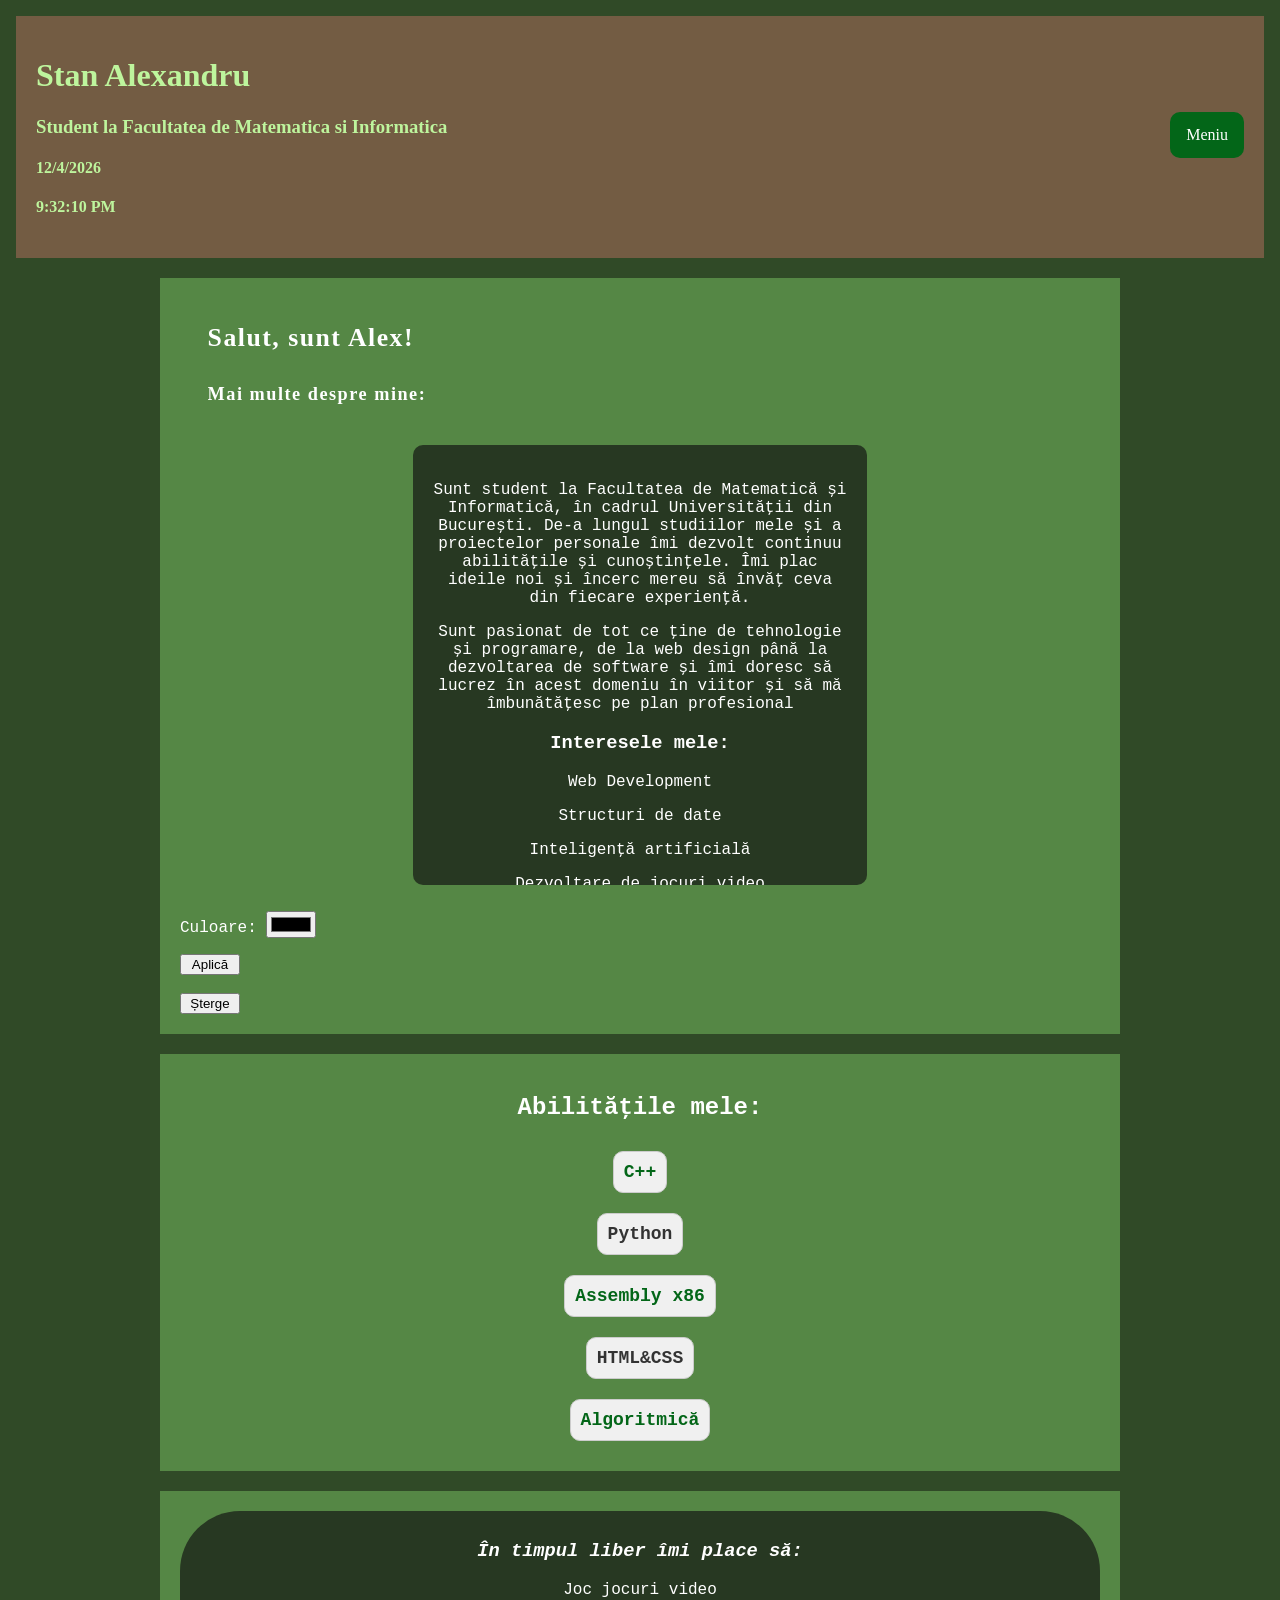
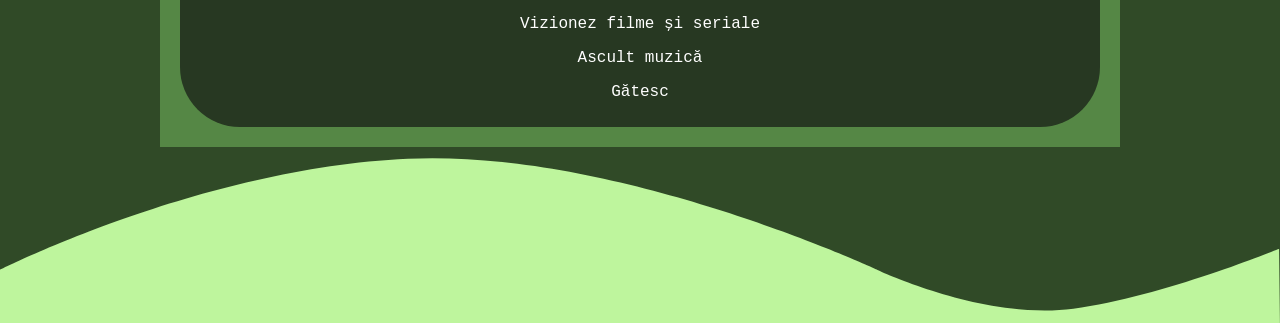
<file: index.html>
<!DOCTYPE html>
<html lang="ro">
<head>
  <link rel="stylesheet" href="style.css">
  <script type="text/javascript" src="p1.js"></script>
  <link rel="icon" type="image/x-icon" href="images/bijuciumeg.png">
  <meta name="viewport" content="width=device-width" >
  <meta charset="UTF-8">
  <title>Website Personal</title>
</head>
<body>
  <header>
    <div id="fade">
      <h1 >Stan Alexandru</h1>
      <h3 >Student la Facultatea de Matematica si Informatica</h3>
    </div>
    <nav>
  <div class="dropdown">
    <p class="dropbtn">Meniu</p>
    <div class="dropdown-content">
      <a href="index.html">Acasă</a>
      <a href="contact.html">Contact</a>
      <a href="gms.html">Jocuri</a>
      <a href="login.html">Login</a>
  </div>
  </div>
</nav>


</header>
<article id="article1">
  <section>
    <div class="big-box" id="nr1">
        <div class="left-box">
      <h1>Salut, sunt Alex!</h1>
      <h5>Mai multe despre mine:</h5>
    </div>
    <div class="container">
        <div class="little-box"><p>Sunt student la Facultatea de Matematică și Informatică, în cadrul Universității din București. De-a lungul studiilor mele și a proiectelor personale îmi dezvolt continuu abilitățile și cunoștințele. Îmi plac ideile noi și încerc mereu să învăț ceva din fiecare experiență.</p><p> Sunt pasionat de tot ce ține de tehnologie și programare, de la web design până la dezvoltarea de software și îmi doresc să lucrez în acest domeniu în viitor și să mă îmbunătățesc pe plan profesional</p>
            <h3>Interesele mele:</h3>
              <p>Web Development</p>
              <p>Structuri de date</p>
              <p>Inteligență artificială</p>
              <p>Dezvoltare de jocuri video</p>
              <p>Algoritmică</p>
        </div>
        
    </div>
    <p>
            <label for="culoare">Culoare: </label>
            <input type="color" id="culoare" required>
    </p>
    <button type="button" id="color">Aplică</button>
    <br>
    <button type="button" id="del">Șterge</button>
    </div>
    </section>
    <section>
      <div class="big-box">
        <div class="container">
        <h2>Abilitățile mele:</h2>
          <div class="pretty-box"><h2>C++</h2></div>
          <div class="pretty-box"><h2>Python</h2></div>
          <div class="pretty-box"><h2>Assembly x86</h2></div>
          <div class="pretty-box"><h2>HTML&CSS</h2></div>
          <div class="pretty-box"><h2>Algoritmică</h2></div>
      </div>
      </div>
    </section>
    <section>
      <div class="big-box">
        <div class="little-box3">
         <h3><em>În timpul liber îmi place să:</em></h3>
          
          <p>Joc jocuri video</p>
          <p>Vizionez filme și seriale</p>
          <p>Ascult muzică</p>
          <p>Gătesc</p>
          
          </div>
      </div>

      

    </section>
    
    </article>

<footer>
  <div id="wave">
  <svg  viewBox="0 0 1122 150" xmlns="http://www.w3.org/2000/svg">
 <path fill="#bef59d" d="m -3.0653499,109.18787
c 0,0 177.2506799,-90.490738 360.6845199,-98.908488 183.43384,-8.4177395 410.14982,96.804048 410.14982,96.804048 0,0 94.8085,45.24537 173.12857,34.72319 78.32004,-10.52217 180.34224,-52.610888 180.34224,-52.610888
l 1.0305,90.490738 -1129.4577587,-3.15665
z" stroke-width="1.0142"/>
</svg>
</div>


</footer>
</body>
</html>
</file>
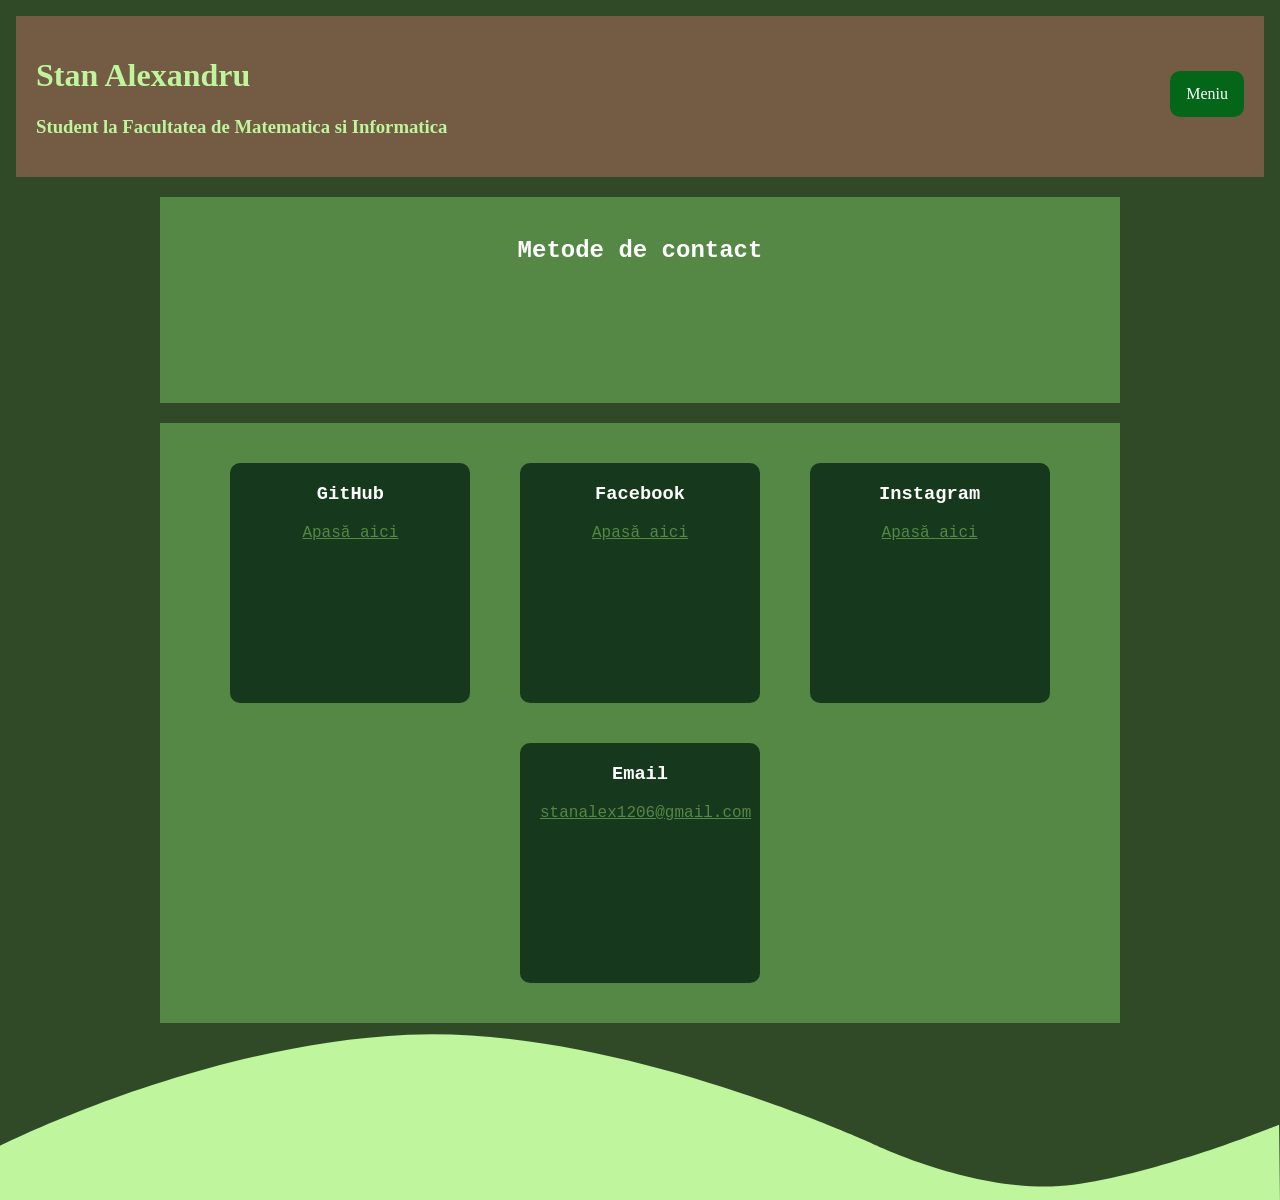
<file: contact.html>
<!DOCTYPE html>
<html lang="ro">
<head>
  <link rel="stylesheet" href="contact.css">
  <script type="text/javascript" src="p2.js"></script>
  <link rel="icon" type="image/x-icon" href="images/bijuciumeg.png">
  <meta name="viewport" content="width=device-width" >
  <meta charset="UTF-8">
  <title>Contact</title>
</head>
<body>
  <header>
    <div id="fade">
      <h1 >Stan Alexandru</h1>
      <h3 >Student la Facultatea de Matematica si Informatica</h3>
    </div>
    <nav>
  <div class="dropdown">
    <p class="dropbtn">Meniu</p>
    <div class="dropdown-content">
      <a href="index.html">Acasă</a>
      <a href="contact.html">Contact</a>
      <a href="gms.html">Jocuri</a>
      <a href="login.html">Login</a>
  </div>
  </div>
</nav>


</header>
  <article id="article1">
    <section>
      <div class="big-box">
        <h2>Metode de contact</h2>
        <div class="animation" id="animation1">
          
        </div>
      </div>
    </section>
    <section id="contact">
      <div class="big-box">
        <div class="contact-card">
          <h3>GitHub</h3>
          <p><a target="_blank" href="https://github.com/67Alex1206">Apasă aici</a></p>
        </div>
        <div class="contact-card">
          <h3>Facebook</h3>
          <p><a target="_blank" href="https://www.facebook.com/StanAlex06">Apasă aici</a></p>
        </div>
        
        <div class="contact-card">
          <h3>Instagram</h3>
          <p><a target="_blank" href="https://www.instagram.com/stanalex06">Apasă aici</a></p>
        </div>
        <div class="contact-card">
          <h3>Email</h3>
          <p><a target="_blank" href="mailto:stanalex1206@gmail.com">stanalex1206@gmail.com</a></p>
        </div>
      </div>
    </section>
  </article>
  <footer>
    <div id="wave">
  <svg  viewBox="0 0 1122 150" xmlns="http://www.w3.org/2000/svg">
 <path fill="#bef59d" d="m -3.0653499,109.18787
c 0,0 177.2506799,-90.490738 360.6845199,-98.908488 183.43384,-8.4177395 410.14982,96.804048 410.14982,96.804048 0,0 94.8085,45.24537 173.12857,34.72319 78.32004,-10.52217 180.34224,-52.610888 180.34224,-52.610888
l 1.0305,90.490738 -1129.4577587,-3.15665
z" stroke-width="1.0142"/>
</svg>
</div>
  </footer>
</body>
</html>
</file>
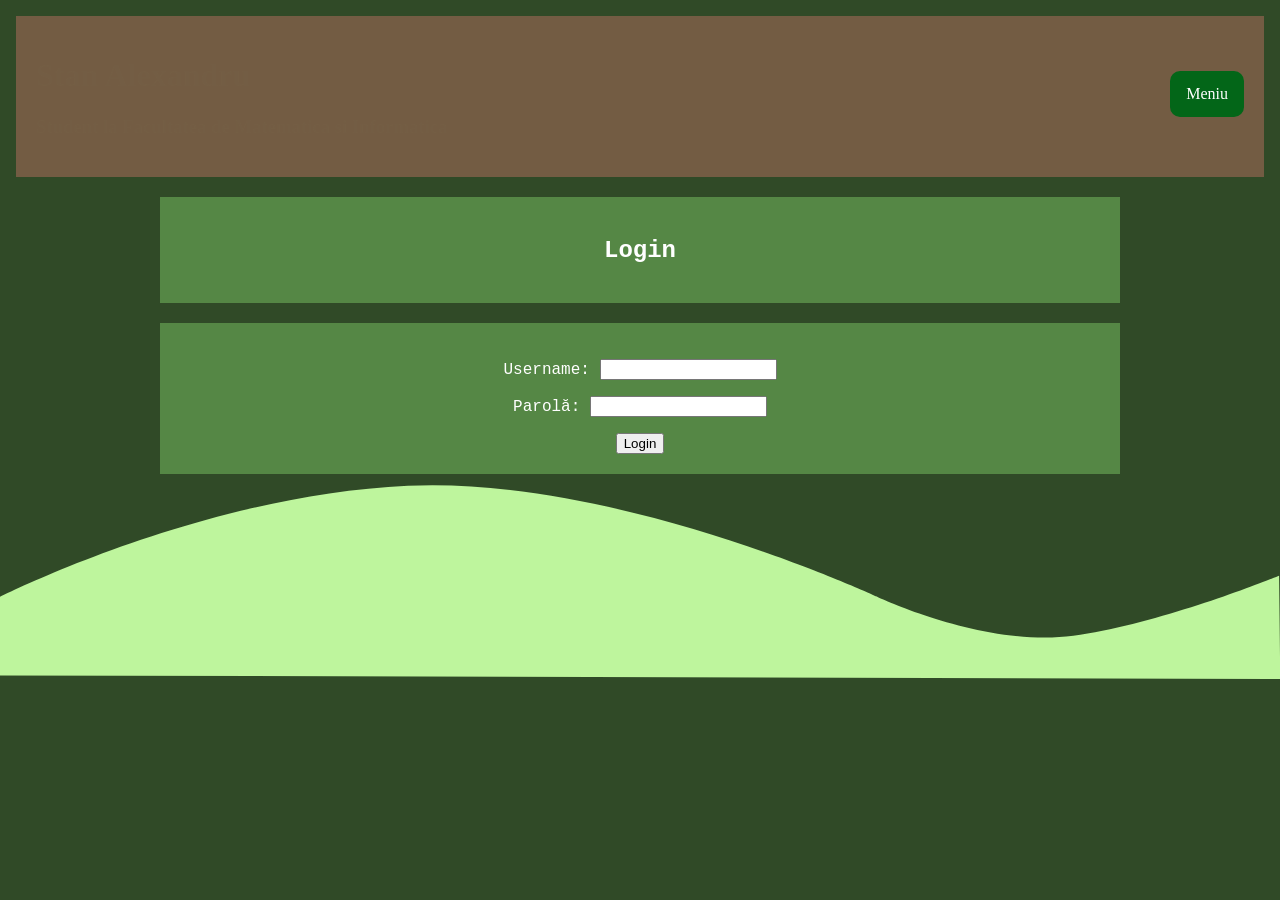
<file: feedback.html>
<!DOCTYPE html>
<html lang="ro">
<head>
  <link rel="stylesheet" href="feedback.css">
  <script type="text/javascript" src="p5.js"></script>
  <link rel="icon" type="image/x-icon" href="images/bijuciumeg.png">
  <meta name="viewport" content="width=device-width" >
  <meta charset="UTF-8">
  <title>Feedback</title>
</head>
<body>
  <header>
    <div id="fade">
      <h1 >Stan Alexandru</h1>
      <h3 >Student la Facultatea de Matematica si Informatica</h3>
    </div>
    <nav>
  <div class="dropdown">
    <p class="dropbtn">Meniu</p>
    <div class="dropdown-content">
      <a href="index.html">Acasă</a>
      <a href="contact.html">Contact</a>
      <a href="gms.html">Jocuri</a>
      <a href="login.html">Login</a>
  </div>
  </div>
</nav>


</header>
  <article id="article1">
    <section>
      <div class="big-box">
        <h2>Feedback</h2>

        <div>
        <button type="button" id="logout">Logout</button>
        </div>
        
      </div>
    </section>
    <section id="login">
      <div class="big-box">
       <form id="fb">
            <p id="1">
                <label for="nume">Nume: </label>
                <input type="text" id="nume">
            </p>
            <p id="2">
                <label for="prenume">Preume: </label>
                <input type="text" id="prenume">
            </p>
            <p id="3">
                <label for="mail">Email: </label>
                <input type="text" id="mail">
            </p>
            <p>
            <label>Ți-a plăcut site-ul?</label>
            <br>
            <input type="radio" name="opt" id="c1" value="Da" checked>
            <label for="c1">Da</label>
            <br>
            <input type="radio" name="opt" id="c2" value="Nu">
            <label for="c2">Nu</label>
          </p>
            <p id="4">
                <label for="nota">Nota<small>(1-10)</small>: </label>
                <input type="number" id="nota">
            </p>

            <button type="submit" id="b">Trimite</button>




       </form>
      </div>
    </section>
  </article>
  <footer>
    <div id="wave">
  <svg  viewBox="0 0 1122 150" xmlns="http://www.w3.org/2000/svg">
 <path fill="#bef59d" d="m -3.0653499,109.18787
c 0,0 177.2506799,-90.490738 360.6845199,-98.908488 183.43384,-8.4177395 410.14982,96.804048 410.14982,96.804048 0,0 94.8085,45.24537 173.12857,34.72319 78.32004,-10.52217 180.34224,-52.610888 180.34224,-52.610888
l 1.0305,90.490738 -1129.4577587,-3.15665
z" stroke-width="1.0142"/>
</svg>
</div>
  </footer>
</body>
</html>
</file>
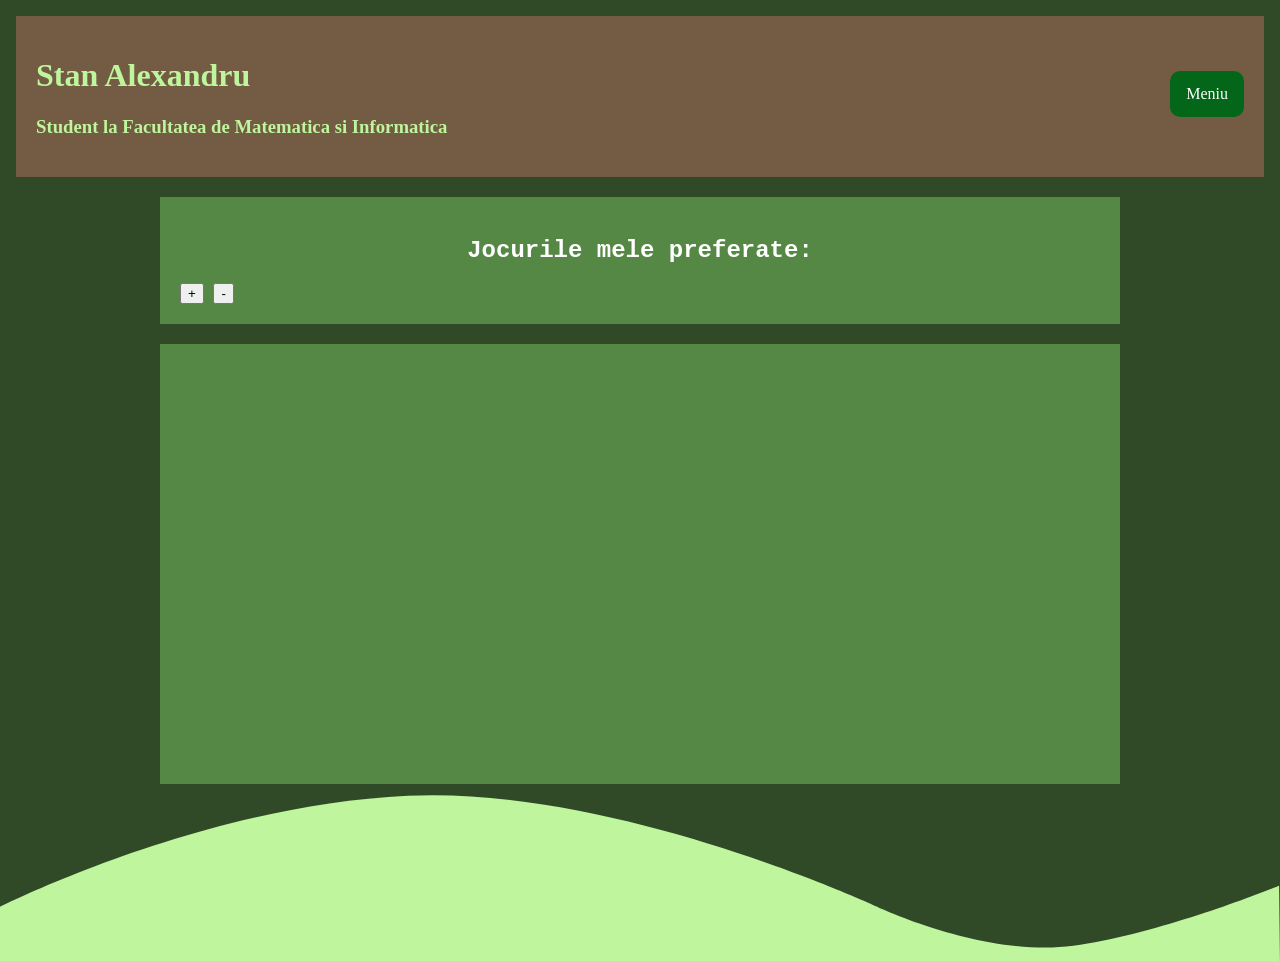
<file: gms.html>
<!DOCTYPE html>
<html lang="ro">
<head>
  <link rel="stylesheet" href="gms.css">
  <script type="text/javascript" src="p3.js"></script>
  <link rel="icon" type="image/x-icon" href="images/bijuciumeg.png">
  <meta name="viewport" content="width=device-width" >
  <meta charset="UTF-8">
  <title>Jocuri</title>
</head>
<body>
  <header>
    <div id="fade">
      <h1 >Stan Alexandru</h1>
      <h3 >Student la Facultatea de Matematica si Informatica</h3>
    </div>
    <nav>
  <div class="dropdown">
    <p class="dropbtn">Meniu</p>
    <div class="dropdown-content">
      <a href="index.html">Acasă</a>
      <a href="contact.html">Contact</a>
      <a href="gms.html">Jocuri</a>
      <a href="login.html">Login</a>
  </div>
  </div>
</nav>


</header>
  <article id="article1">
    <section>
      <div class="big-box">
        <h2>Jocurile mele preferate:</h2>

        <div>
        <button type="button" id="+">+</button>
        <button type="button" id="-">-</button>
        </div>
        
      </div>
    </section>
    <section>
      <div class="grid-box">
        <a href="images/Cyberpunk.2077.v2.31.84654-GOG.torrent" download class="crds">  <div class="contact-card">
          <h3>Cyberpunk 2077</h3>
          <img src="images/cbp77.jpg" alt="image">
          <div class="info"> <p>Îmi place Cyberpunk 2077 pentru lumea lui mare și plină de lumini. Night City pare mereu în mișcare și descoperi lucruri noi la fiecare pas. Misiunile sunt variate, iar jocul îți dă libertate să alegi cum vrei să joci. Atmosfera modernă este, de asemenea, plăcută</p> </div> 
        </div>
        
        </a>
        <a href="images/Assassins.Creed.IV.Black.Flag.Jackdaw.Edition.v1.07.+.All.DLCs-FitGirl.Repack.torrent" download class="crds"> <div class="contact-card">
          <h3>Assassin's Creed IV</h3>
          <img src="images/ac4.jpg" alt="image"> 
          <div class="info"> <p>Black Flag îmi place fiindcă te lasă să explorezi marea și să conduci propria corabie. Luptele navale sunt simple, dar foarte plăcute, iar insulele au mereu ceva de explorat. Jocul îți dă o senzație de aventură și libertate care te face să vrei să joci fără oprire</p> </div>
        </div>
        </a>
        <a href="images/Red.Dead.Redemption.2.Ultimate.Edition-Razor1911.torrent" download class="crds"> <div class="contact-card">
          <h3>Red Dead Redemption 2</h3>
          <img src="images/rdr2.jpg" alt="image"> 
          <div class="info"> <p>La RDR2 mă prinde foarte tare modul în care totul pare real. Când intru într-un oraș, oamenii vorbesc între ei, mă salută, reacționează dacă fac ceva greșit. Îmi place mult și să explorez zonele din munți sau păduri ce oferă diverse oportunități. De asemenea, povestea lui Arthur este una impresionantă</p> </div>
        </div>
        </a>
        <a href="images/God.of.War.Ragnarok-RUNE.torrent" download class="crds"> <div class="contact-card">
          <h3>God of War Ragnarok</h3>
          <img src="images/gow.jpg" alt="image">
          <div class="info"> <p>La God of War Ragnarök îmi place cel mai mult felul în care jocul te plimbă prin lumi diferite, fiecare cu atmosfera ei. Simt că descopăr mereu ceva nou, fie un loc frumos, fie un personaj interesant. Povestea este spusă într-un ușor de urmărit, iar elementele din mitologie reprezintă partea mea preferată </p> </div>
        </div>
        </a>
      </div>
    </section>
  </article>
  <footer>
    <div id="wave">
  <svg  viewBox="0 0 1122 150" xmlns="http://www.w3.org/2000/svg">
 <path fill="#bef59d" d="m -3.0653499,109.18787
c 0,0 177.2506799,-90.490738 360.6845199,-98.908488 183.43384,-8.4177395 410.14982,96.804048 410.14982,96.804048 0,0 94.8085,45.24537 173.12857,34.72319 78.32004,-10.52217 180.34224,-52.610888 180.34224,-52.610888
l 1.0305,90.490738 -1129.4577587,-3.15665
z" stroke-width="1.0142"/>
</svg>
</div>
  </footer>
</body>
</html>
</file>
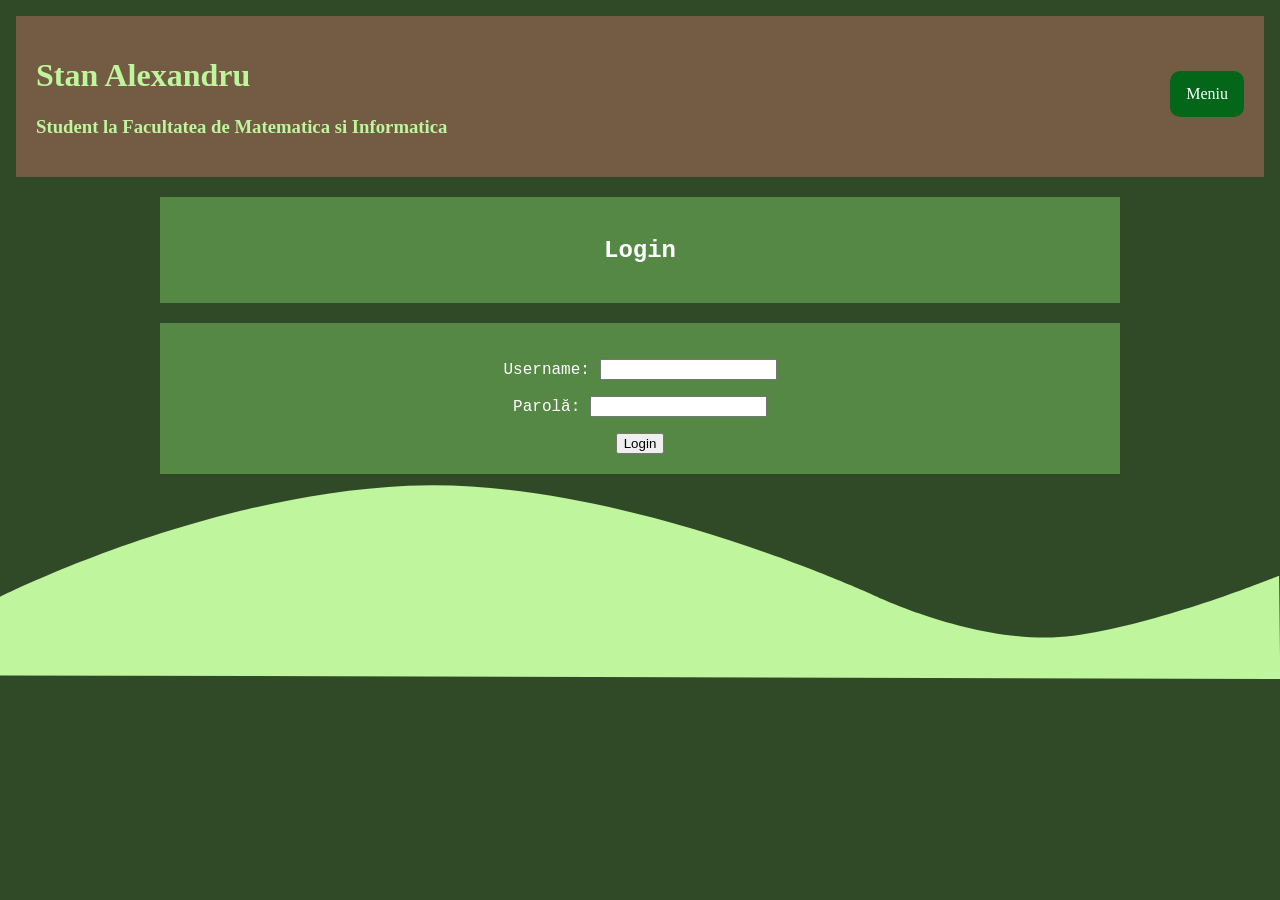
<file: login.html>
<!DOCTYPE html>
<html lang="ro">
<head>
  <link rel="stylesheet" href="login.css">
  <script type="text/javascript" src="p4.js"></script>
  <link rel="icon" type="image/x-icon" href="images/bijuciumeg.png">
  <meta name="viewport" content="width=device-width" >
  <meta charset="UTF-8">
  <title>Login</title>
</head>
<body>
  <header>
    <div id="fade">
      <h1 >Stan Alexandru</h1>
      <h3 >Student la Facultatea de Matematica si Informatica</h3>
    </div>
    <nav>
  <div class="dropdown">
    <p class="dropbtn">Meniu</p>
    <div class="dropdown-content">
      <a href="index.html">Acasă</a>
      <a href="contact.html">Contact</a>
      <a href="gms.html">Jocuri</a>
      <a href="login.html">Login</a>
  </div>
  </div>
</nav>


</header>
  <article id="article1">
    <section>
      <div class="big-box">
        <h2>Login</h2>
        
      </div>
    </section>
    <section id="login">
      <div class="big-box">
        <form id="lf">
            <p>
                <label for="username">Username: </label>
                <input type="text" id="username" >
            </p>

            <p>
                <label for="pass">Parolă: </label>
                <input type="password" id="pass" >
            </p>
            

            <button type="submit">Login</button>

        </form>
      </div>
    </section>
  </article>
  <footer>
    <div id="wave">
  <svg  viewBox="0 0 1122 150" xmlns="http://www.w3.org/2000/svg">
 <path fill="#bef59d" d="m -3.0653499,109.18787
c 0,0 177.2506799,-90.490738 360.6845199,-98.908488 183.43384,-8.4177395 410.14982,96.804048 410.14982,96.804048 0,0 94.8085,45.24537 173.12857,34.72319 78.32004,-10.52217 180.34224,-52.610888 180.34224,-52.610888
l 1.0305,90.490738 -1129.4577587,-3.15665
z" stroke-width="1.0142"/>
</svg>
</div>
  </footer>
</body>
</html>
</file>
<file: style.css>
body {
    font-family: courier;
    margin: 0;
    padding: 0;
    background-color: #304a27;
    position:relative;
}
header {
    background-color: #735c43;
    color: #bef59d;
    padding: 20px;
    text-align: center;
    font-family: Gill Sans;
}

#article1 {
        
        max-width: 75%;
        margin: 0 auto;
        
    }

#fade {
    text-align: left;
    opacity: 0;
    animation: fade-in 3s forwards;
}




svg {
  position: relative;
  overflow: visible;
}


@keyframes fade-in {
    0% {
        opacity: 0;
    }
    100% {
        opacity: 3;
    }
}
.dropdown {
  display: inline-block;
  margin: 0;
  padding: 0;
  overflow: hidden;
  background-color: #036618;
  border-radius: 10px;
}



.dropbtn {
  display: inline-block;
  color: white;
  text-align: center;
  padding: 14px 16px;
  margin: 0;
  text-decoration: none;
  border-radius: 10px;
}


.dropdown:hover .dropbtn {
  background-color: #025213;
}


.dropdown-content {
  display: none;
  position: absolute;
  background-color: #036618;
  color: white;
  min-width: 160px;
  border-radius: 10px;
  

  
}

.dropdown-content a {
  color: white;
  padding: 12px 16px;
  text-decoration: none;
  display: block;
  text-align: left;
  border-radius: 10px;
}

.dropdown-content a:hover {background-color: #025213;}

.dropdown:hover .dropdown-content {
  display: block;
}
.big-box {
  display: flex;
  flex-direction: column;
  background-color: #558745;
  padding: 20px;
  margin-top: 20px;
  color: white;
}

button{
  max-width: 60px;
}

.pretty-box {
  color: #333;
  background-color: #f0f0f0;
  border: 1px solid #ccc;
  border-radius: 10px;
  padding: 10px;
  margin: 10px;
  max-width: 150px;
  text-align: center;
  transition: transform 0.3s ease;
}

.pretty-box h2 {
  margin: 0;
  font-size: 18px;

}


.pretty-box:hover {
  transform: scale(1.5);
  background-color: aliceblue;
}

.container .pretty-box:nth-of-type(2n+1) h2{
  color:#036618;
}

.little-box {
  color: white;
  text-align: center;
  padding: 20px;
  margin: 10px;
  width: 45%;
  height: 400px;
  background-color: #273822;
  border-radius: 10px;
  overflow: auto;
  position: relative;
  
}
.little-box3 {
  padding-top: 15px;
  color: white;
  padding: 10px;
  text-align: center;
  background-color: #273822;
  border-radius: 60px;
}
.little-box p {
  margin-bottom: 15px;
}

.left-box {
  text-align: left;
  letter-spacing: 1.5px;
  font-family: Gill Sans;
  font-size: 22px;
  color: white;
  animation: slideFromLeft 1.5s ease forwards;
}

  @keyframes slideFromLeft {
    0% {
      transform: translateX(-50%);
      opacity: 0;
    }
    100% {
      transform: translateX(3%);
      opacity: 1;
    }
  }
  .container {
     display: flex;
     flex-direction: column;
     align-items: center;
   }


@media screen and (max-width:780px){
  
    .dropdown-content{
      left: 50%;
      transform: translateX(-50%);
    }
  .dropdown:hover .dropdown-content {
        display: flex;
        flex-direction: row;

    }
}

@media screen and (min-width:50em) {
    header {
        display: flex;
        justify-content: space-between;
        align-items: center;
        margin: 1em;
    } 
}
</file>
<file: contact.css>
body {
    font-family: courier;
    margin: 0;
    padding: 0;
    background-color: #304a27;
}
header {
    background-color: #735c43;
    color: #bef59d;
    padding: 20px;
    text-align: center;
    font-family: Gill Sans;
}

#article1 {
        max-width: 75%;
        margin: 0 auto;
    }
#fade {
    text-align: left;
    opacity: 0;
    animation: fade-in 3s forwards;
}

svg {
  position: relative;
  overflow: visible;
}





@keyframes fade-in {
    0% {
        opacity: 0;
    }
    100% {
        opacity: 3;
    }
}
.dropdown {
  list-style-type: none;
  margin: 0;
  padding: 0;
  overflow: hidden;
  background-color: #036618;
  border-radius: 10px;
}

div .click1{
  transition: transform 0.3s ease;
  transform: scale(1.2);
}

div .click2{
  transition: transform 0.3s ease;
  transform: scale(1);
}
.dropbtn {
  display: inline-block;
  color: white;
  text-align: center;
  padding: 14px 16px;
  margin: 0;
  text-decoration: none;
  border-radius: 10px;
}

a:hover, .dropdown:hover .dropbtn {
  background-color: #025213;
}

.dropdown {
  display: inline-block;
}

.dropdown-content {
  display: none;
  position: absolute;
  background-color: #036618;
  min-width: 160px;
  border-radius: 10px;
}

.dropdown-content a {
  color: white;
  padding: 12px 16px;
  text-decoration: none;
  display: block;
  text-align: left;
}

.dropdown-content a:hover {background-color: #025213;}

.dropdown:hover .dropdown-content {
  display: block;
}

.big-box {
  text-align: center;
  background-color: #558745;
  padding: 20px;
  margin-top: 20px;
  color: white;
}
.big-box a{
  color:#558745
}
.contact-card {
  display: inline-block;
  width: 200px;
  height: 200px;
  margin: 20px;
  padding: 20px;
  text-align: center;
  background-color: #16381d;
  border-radius: 10px;
  transition: transform 0.3s ease;
}
.contact-card:hover {
  transform: scale(1.3);
  background-color: #3d6635;
}
.contact-card h3 {
  margin-top: 0;
}

@media screen and (max-width:780px){
  .dropdown-content{
      left: 50%;
      transform: translateX(-50%);
    }
  .dropdown:hover .dropdown-content {
        display: flex;
        flex-direction: row;
    }
}

@media screen and (min-width:50em) {
    header {
        display: flex;
        justify-content: space-between;
        align-items: center;
        margin: 1em;
    }
    
}


.animation{
  width: 100px;
  height: 100px;
  position: relative;
  animation-name: square;
  animation-duration: 15s;
  border-radius: 15px;
  animation-iteration-count: infinite;
  
}


@keyframes square {
  0%   { background-color:#69fa7a; left:0; }
  25%  { background-color:#3ef753; left:calc(33% - 50px); }
  50%  { background-color:#3ef753; left:calc(66% - 50px); }
  75%  { background-color:#69fa7a; left:calc(100% - 100px); }
  100% { background-color:#69fa7a; left:0; }
}
</file>
<file: feedback.css>
body {
    font-family: courier;
    margin: 0;
    padding: 0;
    background-color: #304a27;
}
header {
    background-color: #735c43;
    color: #bef59d;
    padding: 20px;
    text-align: center;
    font-family: Gill Sans;
}

#article1 {
        max-width: 75%;
        margin: 0 auto;
    }
#fade {
    text-align: left;
    opacity: 0;
    animation: fade-in 3s forwards;
}

svg {
  position: relative;
  overflow: visible;
}





@keyframes fade-in {
    0% {
        opacity: 0;
    }
    100% {
        opacity: 3;
    }
}
.dropdown {
  list-style-type: none;
  margin: 0;
  padding: 0;
  overflow: hidden;
  background-color: #036618;
  border-radius: 10px;
}


.dropbtn {
  display: inline-block;
  color: white;
  text-align: center;
  padding: 14px 16px;
  margin: 0;
  text-decoration: none;
  border-radius: 10px;
}

a:hover, .dropdown:hover .dropbtn {
  background-color: #025213;
}

.dropdown {
  display: inline-block;
}

.dropdown-content {
  display: none;
  position: absolute;
  background-color: #036618;
  min-width: 160px;
  border-radius: 10px;
}

.dropdown-content a {
  color: white;
  padding: 12px 16px;
  text-decoration: none;
  display: block;
  text-align: left;
}

.dropdown-content a:hover {background-color: #025213;}

.dropdown:hover .dropdown-content {
  display: block;
}

.big-box {
  display: flex;
  flex-direction: column;
  align-items: center;
  background-color: #558745;
  padding: 20px;
  margin-top: 20px;
  color: white;
}

.big-box div{
  align-self:flex-start;
}
.big-box a{
  color:#558745
}


@media screen and (max-width:780px){
  .dropdown-content{
      left: 50%;
      transform: translateX(-50%);
    }
  .dropdown:hover .dropdown-content {
        display: flex;
        flex-direction: row;
    }
}

@media screen and (min-width:50em) {
    header {
        display: flex;
        justify-content: space-between;
        align-items: center;
        margin: 1em;
    }
    
}
</file>
<file: gms.css>
body {
    font-family: courier;
    margin: 0;
    padding: 0;
    background-color: #304a27;
}
header {
    background-color: #735c43;
    color: #bef59d;
    padding: 20px;
    text-align: center;
    font-family: Gill Sans;
}
#article1 {
        max-width: 75%;
        margin: 0 auto;
    }
#fade {
    text-align: left;
    opacity: 0;
    animation: fade-in 3s forwards;
}

svg {
  position: relative;
  overflow: visible;
}




.dropdown {
  list-style-type: none;
  margin: 0;
  padding: 0;
  overflow: hidden;
  background-color: #036618;
  border-radius: 10px;
}



.dropbtn {
  display: inline-block;
  color: white;
  text-align: center;
  padding: 14px 16px;
  margin: 0;
  text-decoration: none;
  border-radius: 10px;
}

a:hover, .dropdown:hover .dropbtn {
  background-color: #025213;
}

.dropdown {
  display: inline-block;
}

.dropdown-content {
  display: none;
  position: absolute;
  background-color: #036618;
  min-width: 160px;
  border-radius: 10px;
}

.dropdown-content a {
  color: white;
  padding: 12px 16px;
  text-decoration: none;
  display: block;
  text-align: left;
}

.dropdown-content a:hover {background-color: #025213;}

.dropdown:hover .dropdown-content {
  display: block;
}

.big-box {
  display: flex;
  flex-direction: column;
  align-items: center;
  background-color: #558745;
  padding: 20px;
  margin-top: 20px;
  color: white;
}

.big-box div{
  align-self:flex-start;
}
.grid-box{
  display: grid;
  grid-template-columns: repeat(2, 1fr);
  grid-template-rows: repeat(2, 1fr);
  justify-items: center;
  align-items: center;
  text-align: center;
  background-color: #558745;
  padding: 20px;
  margin-top: 20px;
  color: white;
}
.big-box a{
  color:#558745;
  
}
.contact-card {
  display: flex;
  flex-direction: column;
  justify-content: center;
  align-items: center;
  width: 200px;
  height: 200px;
  margin: 20px;
  padding: 20px;

  background-color: #16381d;
  border-radius: 10px;
  transition: transform 0.3s ease;
}
.contact-card img{
  max-width: 100%;
  display: block;
}
.contact-card:hover {
  transform: scale(1.2);
  background-color: #3d6635;
}
.contact-card h3 {
  margin-top: 0;
  margin-bottom: 5px;
  font-size: 20px;
}


.grid-box a {
  color: white;
  text-decoration: none;
}

.grid-box a:hover{
  text-decoration: none;
  background-color: inherit;
}

.info{
  color: white;
  padding:10px;
  display: none;
  max-height:70%;
  background-color: #273822;
  border-radius: 10px;
  position:relative;
  text-wrap: balance;
  overflow: auto;
}

@keyframes fade {
    0% {
        opacity: 3;
    }
    100% {
        opacity: 0;
        display: none;
        
    }
}

@keyframes fade-in {
    0% {
        
        opacity: 0;
    }
    50% {
      opacity: 0;
      
    }
    100% {
        opacity: 3;
        
    }
}
.contact-card:hover img{
  animation: fade 0.5s forwards;
  
}

.contact-card:hover .info{
  display: block;
  animation: fade-in 1s forwards;
  
}



@media screen and (max-width:780px) {
    .grid-box{
      display: flex;
      flex-direction: column;
      justify-content: center;
      align-items: center;
    }
    .dropdown-content{
      left: 50%;
      transform: translateX(-50%);
    }
    .dropdown:hover .dropdown-content {
        display: flex;
        flex-direction: row;
    }
}

@media screen and (min-width:50em) {

  header {
        display: flex;
        justify-content: space-between;
        align-items: center;
        margin: 1em;
    }

}
</file>
<file: login.css>
body {
    font-family: courier;
    margin: 0;
    padding: 0;
    background-color: #304a27;
}
header {
    background-color: #735c43;
    color: #bef59d;
    padding: 20px;
    text-align: center;
    font-family: Gill Sans;
}

#article1 {
        max-width: 75%;
        margin: 0 auto;
    }
#fade {
    text-align: left;
    opacity: 0;
    animation: fade-in 3s forwards;
}

svg {
  position: relative;
  overflow: visible;
}





@keyframes fade-in {
    0% {
        opacity: 0;
    }
    100% {
        opacity: 3;
    }
}
.dropdown {
  list-style-type: none;
  margin: 0;
  padding: 0;
  overflow: hidden;
  background-color: #036618;
  border-radius: 10px;
}


.dropbtn {
  display: inline-block;
  color: white;
  text-align: center;
  padding: 14px 16px;
  margin: 0;
  text-decoration: none;
  border-radius: 10px;
}

a:hover, .dropdown:hover .dropbtn {
  background-color: #025213;
}

.dropdown {
  display: inline-block;
}

.dropdown-content {
  display: none;
  position: absolute;
  background-color: #036618;
  min-width: 160px;
  border-radius: 10px;
}

.dropdown-content a {
  color: white;
  padding: 12px 16px;
  text-decoration: none;
  display: block;
  text-align: left;
}

.dropdown-content a:hover {background-color: #025213;}

.dropdown:hover .dropdown-content {
  display: block;
}

.big-box {
  text-align: center;
  background-color: #558745;
  padding: 20px;
  margin-top: 20px;
  color: white;
}
.big-box a{
  color:#558745
}


@media screen and (max-width:780px){
  .dropdown-content{
      left: 50%;
      transform: translateX(-50%);
    }
  .dropdown:hover .dropdown-content {
        display: flex;
        flex-direction: row;
    }
}

@media screen and (min-width:50em) {
    header {
        display: flex;
        justify-content: space-between;
        align-items: center;
        margin: 1em;
    }
    
}
</file>
